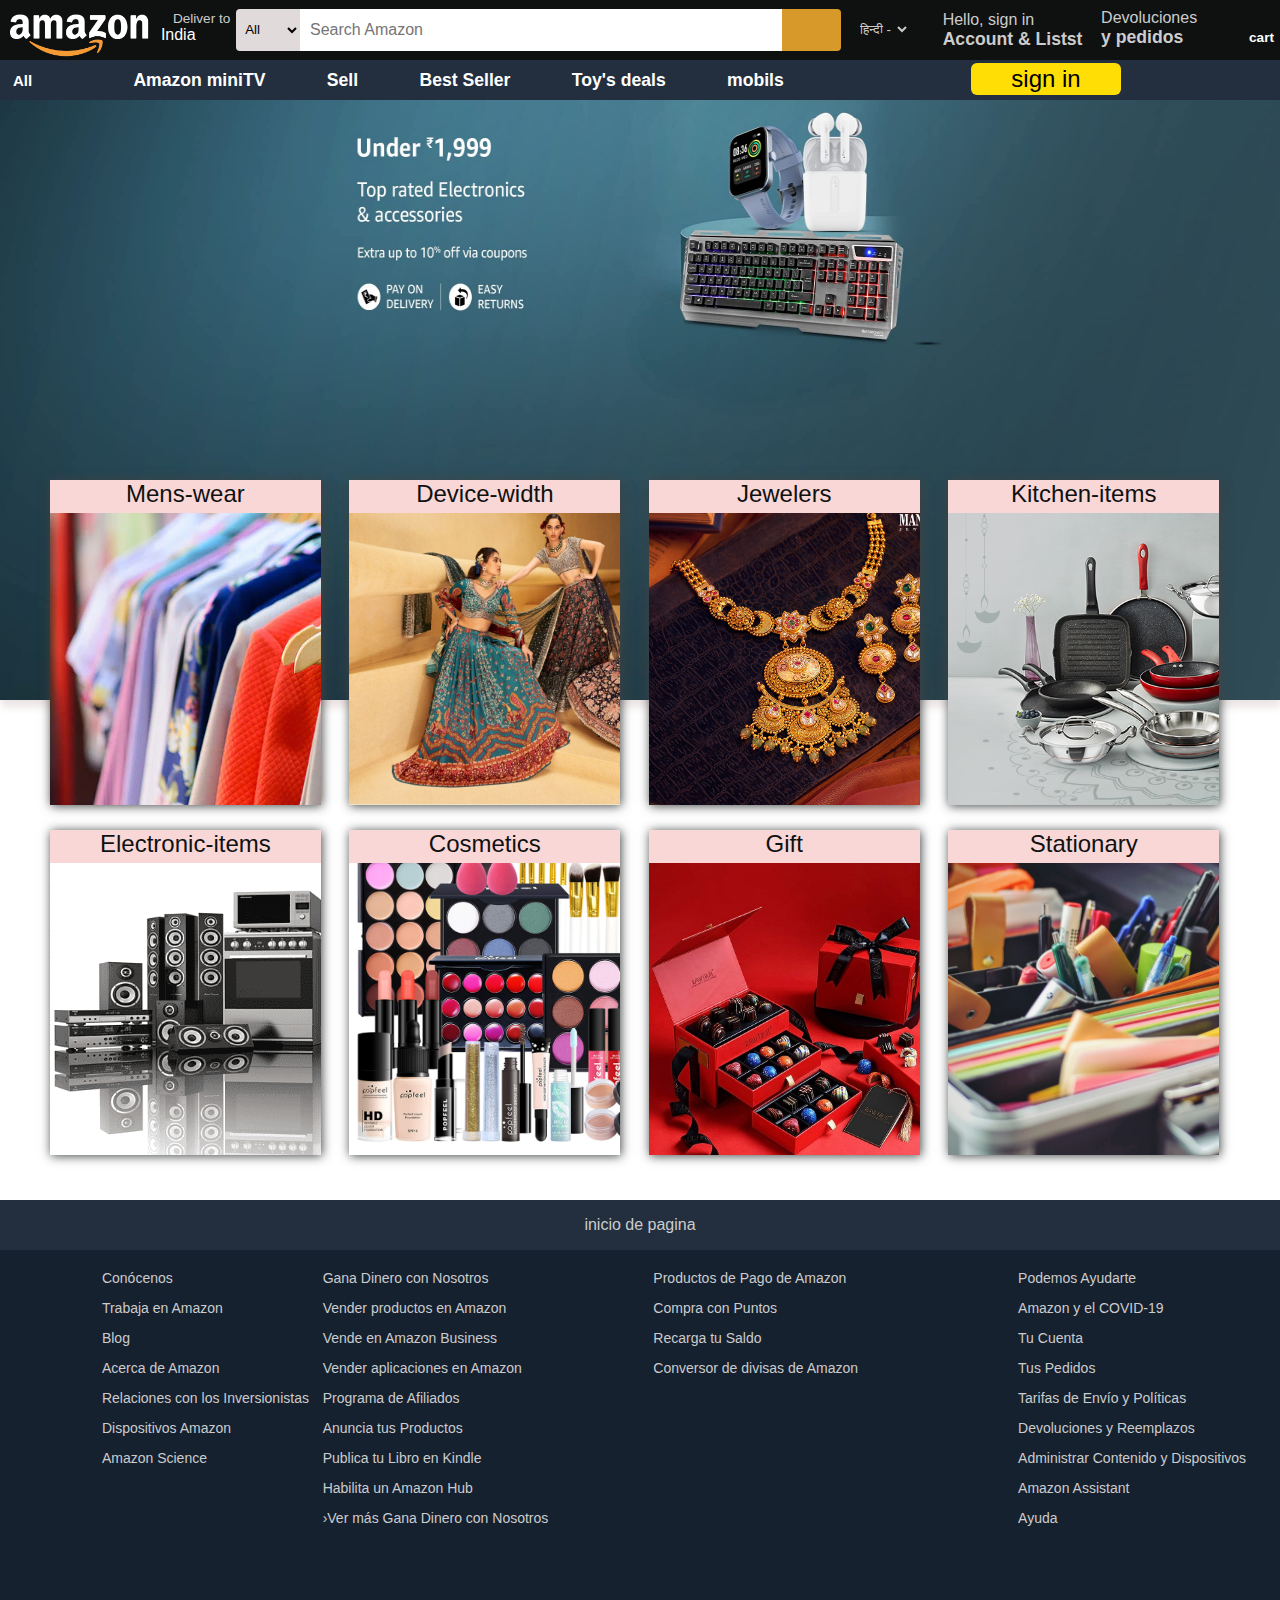
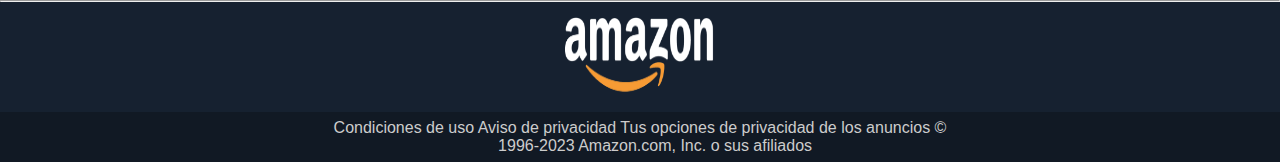
<file: index.html>
<!DOCTYPE html>
<html lang="en">

<head>
    <meta charset="UTF-8">
    <meta name="viewport" content="width=device-width, initial-scale=1.0">
    <title>amazon.in</title>
    <link rel="shortcut icon" href="43131_amazon_icon.png" type="image/x-icon">
    <link rel="stylesheet" href="https://cdnjs.cloudflare.com/ajax/libs/font-awesome/6.4.0/css/all.min.css"
        integrity="sha512-iecdLmaskl7CVkqkXNQ/ZH/XLlvWZOJyj7Yy7tcenmpD1ypASozpmT/E0iPtmFIB46ZmdtAc9eNBvH0H/ZpiBw=="
        crossorigin="anonymous" referrerpolicy="no-referrer" />
    <link rel="stylesheet" href="style.css">
</head>

<body onload="alert('wellcome')">
    <header>
        <div class="navbar">
            <div class="nav-logo border">
                <div class="logo">
                </div>
            </div>

            <div class="nav-add border">
                <p class="add-f">Deliver to</p>
                <div class="add-icon">
                    <i class="fa-solid fa-location-dot"></i>
                    <p class="add-sec">India</p>
                </div>
            </div>
            <div class="nav-search">
                <select class="search-select">
                    <option>All</option>
                </select>
                <input placeholder="Search Amazon" class="search-input">
                <div class="search-icon">
                    <i class="fa-solid fa-magnifying-glass"></i>
                </div>

            </div>
            <div class="nav-box">
                <div class="nav-lang">
                    <select class="lang border">
                        <option class="hi">हिन्दी - HI</option>
                        <option class="ta"> தமிழ் - TA </option>
                        <option class="te"> తెలుగు - TE </option>
                        <option class="kn"> ಕನ್ನಡ - KN </option>
                        <option class="ml"> മലയാളം - ML</option>
                        <option class="bn"> বাংলা - BN </option>
                        <option class="mr"> मराठी - MR </option>
                    </select>
                </div>
                <div class="sing-in border">
                    <p><span>Hello, sign in</span></p>
                    <p class="nav-second">Account & Listst</p>

                </div>
            </div>
            <div class="dil border">
                <p><span>Devoluciones</span></p>
                <p class="nav-second">y pedidos</p>

            </div>
            <div class="nav-card border">
                <i class="fa-solid fa-cart-shopping"></i>
                cart

            </div>
        </div>
        <div class="panel ">
            <div class="sel-all border">
                <i class="fa-solid fa-bars"></i>
                <h6 class="h6"> All</h6>
            </div>
            <div class="panel-main">
                <div class="panel-box">Amazon miniTV</div>
                <div class="panel-box">Sell</div>
                <div class="panel-box">Best Seller</div>
                <div class="panel-box">Toy's deals</div>
                <div class="panel-box">mobils</div>
                <div class="panel-box"></div>
                <div class="panel-box"></div>
            </div>
             <div class="sing.in">
                <button ><a href="sing-in.html">sign in</a></button>
             </div>

    </header>
    <contant>
        <div class="main-photo">
            <div class="fasion-main">
                <div class="box-line1">
                    <div class="box1 box">
                        <div class="k">Mens-wear</div>
                    </div>
                    <div class="box2 box">
                        <div class="k">Device-width</div>
                    </div>
                    <div class="box3 box">
                        <div class="k">Jewelers</div>
                    </div>
                    <div class="box4 box">
                        <div class="k">Kitchen-items</div>
                    </div>
                </div>
                <div class="box-line2">
                    <div class="box5 box">
                        <div class="k">Electronic-items</div>
                    </div>
                    <div class="box6 box">
                        <div class="k">Cosmetics</div>
                    </div>
                    <div class="box7 box">
                        <div class="k">Gift</div>
                    </div>
                    <div class="box8 box">
                        <div class="k">Stationary</div>
                    </div>
                </div>
            </div>

        </div>

    </contant>
    <footer>
        <div class="footer-main">
            <div class="f1">inicio de pagina</div>
            <div class="f2">
                <div class="f1-1">

                    <pre>
Conócenos
Trabaja en Amazon
Blog
Acerca de Amazon
Relaciones con los Inversionistas
Dispositivos Amazon
Amazon Science</pre>
                </div>
                <div class="f1-2">
                    <pre>
Gana Dinero con Nosotros
Vender productos en Amazon
Vende en Amazon Business
Vender aplicaciones en Amazon
Programa de Afiliados
Anuncia tus Productos
Publica tu Libro en Kindle
Habilita un Amazon Hub
›Ver más Gana Dinero con Nosotros</pre>
                </div>
                <div class="f1-3">
                    <pre>
Productos de Pago de Amazon
Compra con Puntos
Recarga tu Saldo
Conversor de divisas de Amazon</pre>
                </div>
                <div class="f1-4">
                    <pre>
Podemos Ayudarte
Amazon y el COVID-19
Tu Cuenta
Tus Pedidos
Tarifas de Envío y Políticas
Devoluciones y Reemplazos
Administrar Contenido y Dispositivos
Amazon Assistant
Ayuda
                 </pre>
                </div>

            </div>
            <hr>
            <div class="f3"><br>
                <img src="amazon_logo.png" alt="logo" width="150px" height="90px">
            </div>
            <div class="f4"><pre>Condiciones de uso Aviso de privacidad Tus opciones de privacidad de los anuncios ©
                                     1996-2023 Amazon.com, Inc. o sus afiliados</pre></div>
        </div>
    </footer>
</body>

</html>
</file>
<file: style.css>
* {
    margin: 0%;
    font-family: Arial, Helvetica, sans-serif;
    border: border-box;

}

header {
    position: fixed;
    top: 0;
    width: 100%;
    z-index: 1;
}

.navbar {
    height: 60px;
    background-color: #0f1111;
    color: white;
    display: flex;
    align-items: center;
    justify-content: space-evenly;


}

/*Box1*/

.nav-logo {
    height: 40px;
    width: 140px;
    padding-top: 7px;
    padding-left: 4px;
}

.logo {
    height: 50px;
    width: 100%;
    background-image: url("amazon_logo.png");
    background-size: cover;
}

.border {
    border: 2px solid transparent;
}

.border:hover {
    border-radius: 4px;
    border: 2px solid white;
}

/*Box2*/


.add-icon {
    display: flex;
    align-items: center;
    padding-bottom: 6px;
}

.add-f {
    color: #cccccc;
    font-size: 0.85rem;
    margin-left: 15px;
}

.add-sec {
    font-size: 1rem;
    margin-left: 3px;
}

/*Box3*/

.nav-search {
    display: flex;
    width: 605px;

    display: flex;
    justify-content: space-evenly;
    align-items: center;


}

.nav-search:hover {
    border-radius: 6px;
    border: 2px solid orange;
}

.search-select {
    width: 65px;
    height: 42px;
    background-color: #e0dada;
    padding: 0px 0px 0px 5px;
    border-top-left-radius: 4px;
    border-bottom-left-radius: 4px;
    border: none;
}

.search-input {
    width: 480px;
    height: 40px;
    padding-left: 10px;
    border: none;
    font-size: 1rem;
}

.search-icon {
    width: 45px;
    height: 42.3px;
    background-color: rgb(215, 154, 42);
    display: flex;
    align-items: center;
    padding-left: 15px;
    color: #0f1111;
    border-top-right-radius: 4px;
    border-bottom-right-radius: 4px;
    border: none;
    font-size: 1.2rem;
}

/*box4*/
.nav-box {
    width: 250px;
    height: 58px;
    display: flex;
    align-items: center;
    justify-content: space-evenly;

}

.nav-lang {
    width: 74px;
    height: 50px;
    padding-top: 15px;
}

.lang {
    width: 54px;
    height: 33px;
    background-color: #0f1111;
    color: #cccccc;
    border: 0px;
}

/*box5*/
.sing-in {
    color: #cccccc;
    display: flex;
    flex-direction: column;

}

.nav-second {
    font-size: 1.1rem;
    font-weight: bold;
}

.dil {
    color: #cccccc;
    width: 140px;
    height: 42px;
    display: flex;
    flex-direction: column;

}

.nav-card i {
    font-size: 34px;

}

.nav-card {
    font-size: 0.85rem;
    font-weight: 700;
}

/*panel*/
.panel {
    width: 100%;
    height: 40px;
    background-color: #232f3e;
    display: flex;

}

.sel-all {
    width: 60px;
    height: 36px;
    color: #ffffff;
    display: flex;
    align-items: center;
    padding-left: 8px;
    font-size: 1.4rem;
    display: flex;
    flex-direction: row;



}

.h6 {
    padding-left: 3px;
}

.panel-main {
    width: 70%;
    display: flex;
    justify-content: space-evenly;
    color: #ffffff;
    align-items: center;
    font-size: 1.1rem;
    font-weight: 700;
}

/*main-photo*/
.main-photo {
    margin-top: 100px;
    width: 100%;
    height: 600px;

    background-image: url("p1.jpg");
    background-size: 100% 100%;
    animation: slider 4s infinite step-start;
    display: flex;
    align-items: center;
    justify-content: center;
    box-shadow: 1px 7px 8px rgb(236, 228, 228);
}


@keyframes slider {
    0% {
        background-image: url(p1.jpg);
    }

    33% {
        background-image: url(p2.jpg);
    }

    66% {
        background-image: url(p3.jpg);
    }
}

.fasion-main {
    width: 96%;
    height: 700px;
    position: relative;
    top: 400px;
    padding: 1%;
    display: flex;
    align-items: center;
    justify-content: center;
    flex-direction: column;

}

.box-line1 {
    width: 98%;
    height: 350px;
    display: inline-block;


}

.box {
    width: 22.5%;
    height: 325px;
    display: inline-block;
    margin: 1%;
    margin-top: 2.5%;
    box-shadow: 1px 1px 10px #414343;

}

.k {
    width: 100%;
    height: 10%;
    background-color: #f9d7d7;
    color: #0f1111;
    text-align: center;
    font-size: 1.5rem;
    font-family: sans-serif;
}

.box-line2 {
    width: 98%;
    height: 350px;
    display: inline-block;

}

.box1 {
    background-image: url(cloths.png);
    background-size: cover;

}

.box2 {
    background-image: url(women-cloths.jpg);
    background-size: cover;
}

.box3 {
    background-image: url(jwelery.jpg);
    background-size: cover;
}

.box4 {
    background-image: url(Header-Banner-1.png);
    background-size: cover;
}

.box5 {
    background-image: url(electronics.png);
    background-size: cover;
}

.box6 {
    background-image: url(cosmatic.jpg);
    background-size: cover;
}

.box7 {
    background-image: url(gift.jpg);
    background-size: cover;
}

.box8 {
    background-image: url(stationary.jpg);
    background-size: cover;
}

/*footer*/
.footer-main {
    width: 100%;
    height: 550px;
    color: #cccccc;
}

.f1 {
    width: 100%;
    height: 50px;
    background-color: #232f3e;
    margin-top: 500px;
    display: flex;
    align-items: center;
    justify-content: center;
}

.f2 {
    width: 100%;
    height: 350px;
    background-color: #162130;
    display: flex;
    justify-content: space-evenly;
    font-size: 14px;
    line-height: 30px;


}

.f1-1 {
    width: 106px;
    padding: 1%;

}

.f1-2 {
    width: 216px;
    padding: 1%;

}

.f1-3 {
    width: 250px;
    padding: 1%;

}

.f1-4 {
    width: 160px;
    padding: 1%;

}

.f3 {
    width: 100%;
    height: 100px;
    background-color: #162130;
    display: flex;
    align-items: center;
    justify-content: center;
    padding-top: 10px;
}

.f4 {

    width: 100%;
    height: 50px;
    background-color: #111924;
    display: flex;
    align-items: center;
    justify-content: center;
}

button {
    font-size: 1.5rem;
    background-color: rgb(255, 222, 6);
    color: #080707;
    border-radius: 6px;
    border: 0;
    padding: 2px;
    margin: 3px;
    width: 150px;
}

button:hover {
    border-radius: 5px;
    border: 2px solid orange;
}

a {
    color: #000000;
    text-decoration: none;
}

.sing-box {
    width: 96%;
    height: 500px;
    background-color: #ffffff;
    padding: 2%;
    display: flex;
    flex-direction: column;
    align-items: center;
    justify-content: center;
}

.b1 {
    width: 700px;
    height: 360px;
    display: flex;
    align-items: center;
    justify-content: center;
    background-color: #232f3e;
}

.b2 {
    width: 550px;
    height: 290px;
    background-color: antiquewhite;
    padding: 3px;
    line-height: 25px;
}

.sing-logo {
    width: 700px;
    height: 31px;
    background-color: #414343;
    padding-top: 8px;
    text-align: center;
}

.mail {
    width: 200px;
}

#b1 {
    width: 200px;
    border-radius: 10px;
    margin: 8px;
}

#b1:hover {
    border-radius: 6px;
    border: 2px solid orange;
}
#m2{
    font-size: 12px;
}
#m1{
    font-size:18px ;
}
</file>
